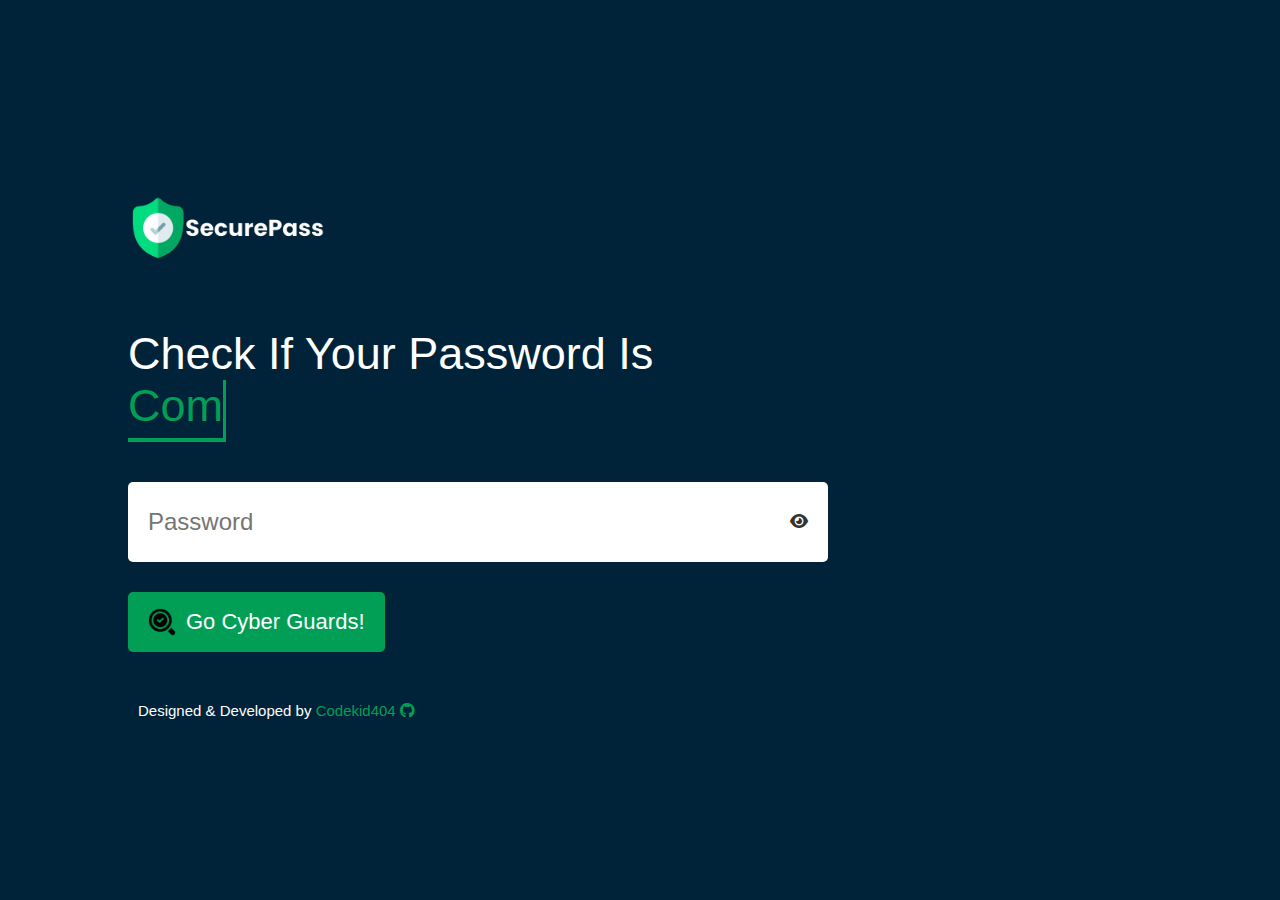
<file: index.html>
<!DOCTYPE html>
<html>
<head>
  <meta name="viewport" content="width=device-width, initial-scale=1.0">
  <meta name="author" content="Codekid404">
  <meta name="generator" content="Codekid404">
  <title>SecurePass</title>
  <link rel="stylesheet" href="style.css">
  <link rel="stylesheet" href="https://cdnjs.cloudflare.com/ajax/libs/font-awesome/6.0.0-beta3/css/all.min.css">
  <link rel="icon" href="https://codekid404.github.io/SecurePass/images/SecurePass.png" type="image/x-icon" width="46" height="46">
</head>
  <body>
  <div class="container">
    <div class="logo">
        <img src="https://codekid404.github.io/SecurePass/images/SecurePasslogo.png" alt="SecurePass">
      </div>
    <h1>Check If Your Password Is <br><span id="animated-text"></span></h1>
    <div class="display">
      <input type="password" id="password" placeholder="Password">
      <span class="eye-icon" onclick="togglePasswordVisibility()"><i class="fas fa-eye"></i></span>
    </div>
    <button onclick="submitPassword()"><img src="https://codekid404.github.io/SecurePass/images/search.png" alt="">Go Cyber Guards!</button>
    <div id="result"></div>

    <div id="footer">
        <p>Designed &amp; Developed by
          <a href="https://github.com/Codekid404" target="_blank">Codekid404 <i class="fab fa-github"></i></a>
        </p>
      </div>
  </div>

  <script>

function animateText() {
    const text = "Compromised";
    const animatedText = document.getElementById('animated-text');
    let charIndex = 0;
  
    const typingInterval = setInterval(() => {
      animatedText.textContent += text[charIndex];
      charIndex++;

      if (charIndex === text.length) {
        clearInterval(typingInterval);
      }
    }, 200);
  }

  document.addEventListener('DOMContentLoaded', animateText);
  
    function togglePasswordVisibility() {
        const passwordInput = document.getElementById('password');
        const eyeIcon = document.querySelector('.eye-icon i');
      
        if (passwordInput.type === 'password') {
          passwordInput.type = 'text';
          eyeIcon.classList.remove('fa-eye');
          eyeIcon.classList.add('fa-eye-slash');
        } else {
          passwordInput.type = 'password';
          eyeIcon.classList.remove('fa-eye-slash');
          eyeIcon.classList.add('fa-eye');
        }
      }
      
    async function checkPassword(password) {
      // Hash the password using SHA-1 algorithm
      const hashedPassword = await sha1(password);

      const prefix = hashedPassword.substring(0, 5);
      const suffix = hashedPassword.substring(5);

      try {
        // Make a GET request to the Pwned Passwords API
        const response = await fetch(`https://api.pwnedpasswords.com/range/${prefix}`);
        const data = await response.text();

        const regex = new RegExp(`^${suffix}:`, 'm');
        const matches = data.match(regex);
        
        if (matches) {
            const suffixIndex = matches[0].indexOf(':');
            const count = matches[0].substring(suffixIndex + 1).trim();
            document.getElementById('result').innerHTML = `This password has been exposed in data breaches. Consider using a different password, use our Password Generator <a href="https://codekid404.github.io/SecurePass/passgen.html">Pass</a> to generate secure password.`;
          } else {
            document.getElementById('result').innerHTML = "This password has not been found in data breaches. It might be safer to use, but always use unique and strong passwords.";
          }
        } catch (error) {
          document.getElementById('result').innerText = "An error occurred while checking the password. Please try again later.";
        }
      }

    async function submitPassword() {
        const passwordInput = document.getElementById('password');
        const password = passwordInput.value;
  
        if (!password) {
          document.getElementById('result').innerText = 'Please enter a password!';
          return;
        }

        const messages = ['Check Initiated...', 'Scanning the depths...', 'Making sure you are secure...'];
        const resultDiv = document.getElementById('result');
        let currentIndex = 0;
        resultDiv.innerHTML = `<div id="checking-password">${messages[currentIndex]}</div>`;
  
        const interval = setInterval(() => {
          currentIndex = (currentIndex + 2) % messages.length;
          resultDiv.innerHTML = `<div id="checking-password">${messages[currentIndex]}</div>`;
        }, 1500);
  
        setTimeout(async () => {
          clearInterval(interval);
          await checkPassword(password);
          document.getElementById('checking-password').style.display = 'none';
        }, 5000);
      }

    async function sha1(message) {
      const msgBuffer = new TextEncoder().encode(message);
      const hashBuffer = await crypto.subtle.digest('SHA-1', msgBuffer);
      const hashArray = Array.from(new Uint8Array(hashBuffer));
      const hashHex = hashArray.map(byte => byte.toString(16).padStart(2, '0')).join('');
      return hashHex.toUpperCase();
    }
  </script>
</body>
</html>
</file>
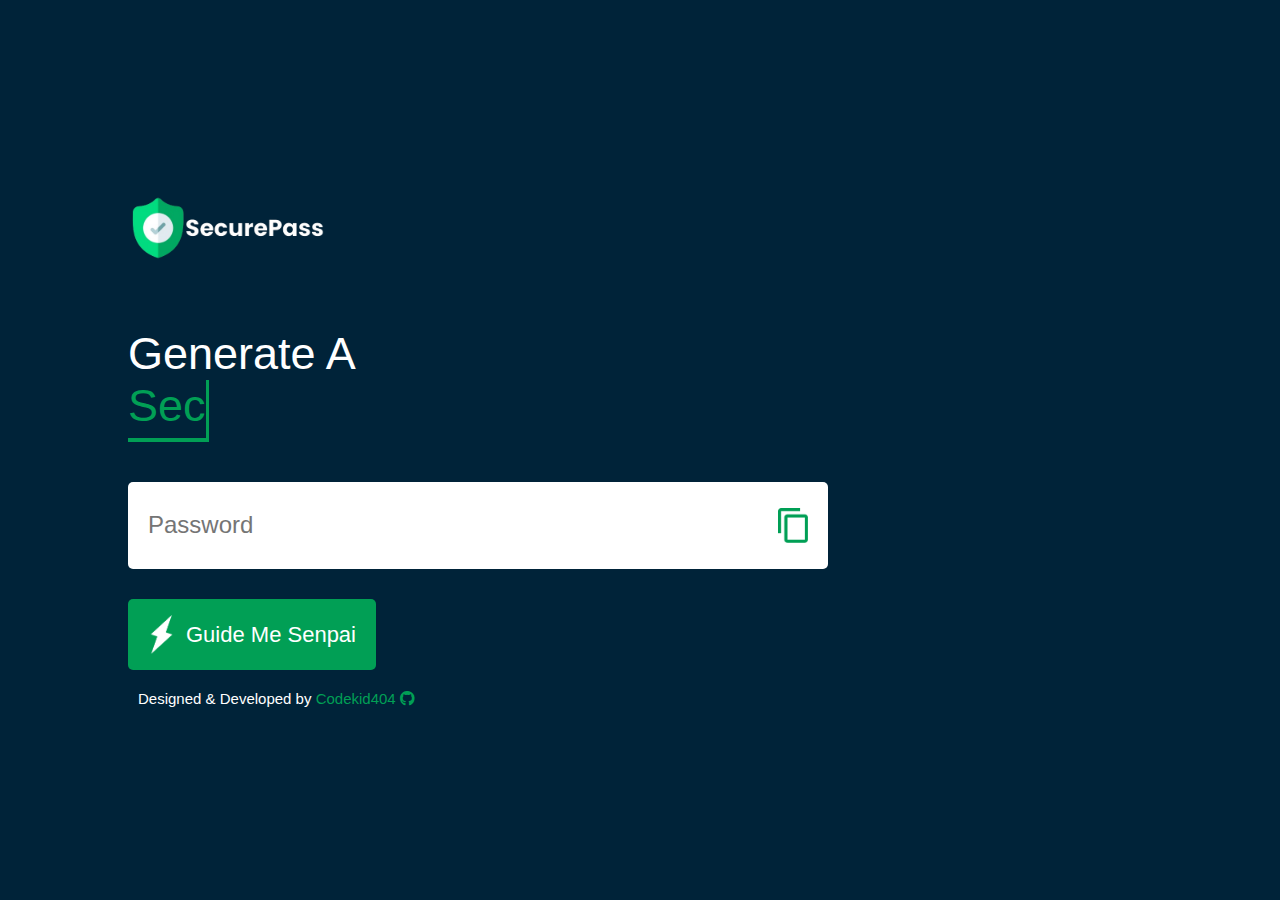
<file: passgen.html>
<!DOCTYPE html>
<html>
<head>
  <meta name="viewport" content="width=device-width, initial-scale=1.0">
  <meta name="author" content="Codekid404">
  <meta name="generator" content="Codekid404">
  <title>SecurePass</title>
  <link rel="stylesheet" href="style.css">
  <link rel="stylesheet" href="https://cdnjs.cloudflare.com/ajax/libs/font-awesome/6.0.0-beta3/css/all.min.css">
  <link rel="icon" href="https://codekid404.github.io/SecurePass/images/SecurePass.png" type="image/x-icon" width="46" height="46">
</head>
<body>
  <div class="container">
    <div class="logo">
        <img src="https://codekid404.github.io/SecurePass/images/SecurePasslogo.png" alt="SecurePass">
      </div>
    <h1>Generate A <br><span id="animated-text"></span></h1>
    <div class="display">
      <input type="text" id="password" placeholder="Password">
      <img src="https://codekid404.github.io/SecurePass/images/copy.png" onclick="copypass()">
    </div>
    <button onclick="CreateSecurePass()"><img src="https://codekid404.github.io/SecurePass/images/generate.png" alt="">Guide Me Senpai</button>
    <div id="copied-message"></div>

    <div id="footer">
        <p>Designed &amp; Developed by
          <a href="https://github.com/Codekid404" target="_blank">Codekid404 <i class="fab fa-github"></i></a>
        </p>
      </div>
  </div>

  <script>

function animateText() {
    const text = "Secure Password";
    const animatedText = document.getElementById('animated-text');
    let charIndex = 0;
  
    const typingInterval = setInterval(() => {
      animatedText.textContent += text[charIndex];
      charIndex++;

      if (charIndex === text.length) {
        clearInterval(typingInterval);
      }
    }, 200);
  }

  document.addEventListener('DOMContentLoaded', animateText);

  const securepassword = document.getElementById("password");
  const length = 12;

  const upperCase = "ABCDEFGHIJKLMNOPQRSTUVWXYZ";
  const lowerCase = "abcdefghijklmnopqrstuvwxyz";
  const number = "1234567890";
  const symbols = "!@#$%ˆ&*()_+=/";

  const all = upperCase + lowerCase + number + symbols

  function CreateSecurePass(){
    let password = "";
    password += upperCase[Math.floor(Math.random() * upperCase.length)];
    password += lowerCase[Math.floor(Math.random() * lowerCase.length)];
    password += number[Math.floor(Math.random() * number.length)];
    password += symbols[Math.floor(Math.random() * symbols.length)];

    while (length > password.length){

        password += all[Math.floor(Math.random() * all.length)];
        securepassword.value = password;
    }
}

    function showCopiedMessage() {
        const copiedMessage = document.getElementById('copied-message');
        copiedMessage.textContent = 'Copied!';
        copiedMessage.classList.add('copied-message-show');
      
        setTimeout(() => {
          copiedMessage.textContent = '';
          copiedMessage.classList.remove('copied-message-show');
        }, 2000);
      }

function copypass(){
    securepassword.select();
    document.execCommand("copy");
    showCopiedMessage();
}

  </script>
</body>
</html>
</file>
<file: style.css>
*{
    margin: 0;
    padding: 0;
    font-family: 'Poppins', sans-serif;
    box-sizing: border-box;
}
body{
    background: #002339;
    color: #fff;
}
@keyframes floatMessage {
    0% {
      transform: translateY(0);
      opacity: 0;
    }
    50% {
      transform: translateY(-20px);
      opacity: 1;
    }
    100% {
      transform: translateY(0);
      opacity: 0;
    }
  }
  
  #copied-message {
    position: fixed;
    bottom: 20px;
    right: 20px;
    background-color: #019f55;
    color: #fff;
    padding: 10px 20px;
    border-radius: 5px;
    box-shadow: 0 4px 6px rgba(0, 0, 0, 0.1);
    display: none;
    z-index: 9999;
  }
  
  .copied-message-show {
    display: block;
    animation: floatMessage 2s ease-in-out;
  }
.container{
    margin: 10%;
    width: 90%;
    max-width: 700px;

}
.display{
    width: 100%;
    margin-top: 50px;
    margin-bottom: 30px;
    background: #fff;
    color: #333;
    display: flex;
    align-items: center;
    justify-content: space-between;
    padding: 26px 20px;
    border-radius: 5px;
}
.container h1{
    font-weight: 500;
    font-size: 45px;
}
.container h1 span{
    color: #019f55;
    border-bottom: 4px solid;
    padding-bottom: 7px;
}
.display input{
    font-size: 24px;
    border: 0;
    outline: 0;
}
.display img{
    width: 30px;
    cursor: pointer;
}
.container button img{
    width: 28px;
    margin-right: 10px;
}
.container button{
    background: #019f55;
    color: #fff;
    font-size: 22px;
    font-weight: 300;
    border: 0;
    outline: 0;
    display: flex;
    align-items: center;
    justify-content: center;
    padding: 16px 20px;
    border-radius: 5px;
    cursor: pointer;
}
#result {
    margin-top: 10px;
    padding: 10px;
    border: 0;

  }
  #result a {
    color: #019f55;
    text-decoration: none;
  }
  #result a:hover {
    color: #ff8c00;
  } 
  
  #footer {
    margin-top: 10px;
    padding: 10px;
    border: 0;
    font-size: 15px;
    color: #fff;
    text-decoration: none;
  }
  
  #footer a {
    color: #019f55;
    text-decoration: none;
  }
  
  #footer a:hover {
    color: #ff8c00;
  }  

  #animated-text {
    border-right: 0.08em solid #019f55;
    white-space: nowrap;
    overflow: hidden;
    animation: typing 3s steps(15, end), blink-caret 0.5s step-end infinite;
  }
  
  @keyframes typing {
    from { width: 0 }
    to { width: 100% }
  }
  
  @keyframes blink-caret {
    from, to { border-color: transparent }
    50% { border-color: #019f55; }
  }

@keyframes blink {
    0% { opacity: 1; }
    50% { opacity: 0; }
    100% { opacity: 1; }
  }
  
  #checking-password {
    animation: blink 1s infinite;
  }
  .eye-icon {
    cursor: pointer;
  }

  .logo img {
    width: 200px; 
    height: 200px;
    display: flex;
  }
</file>
